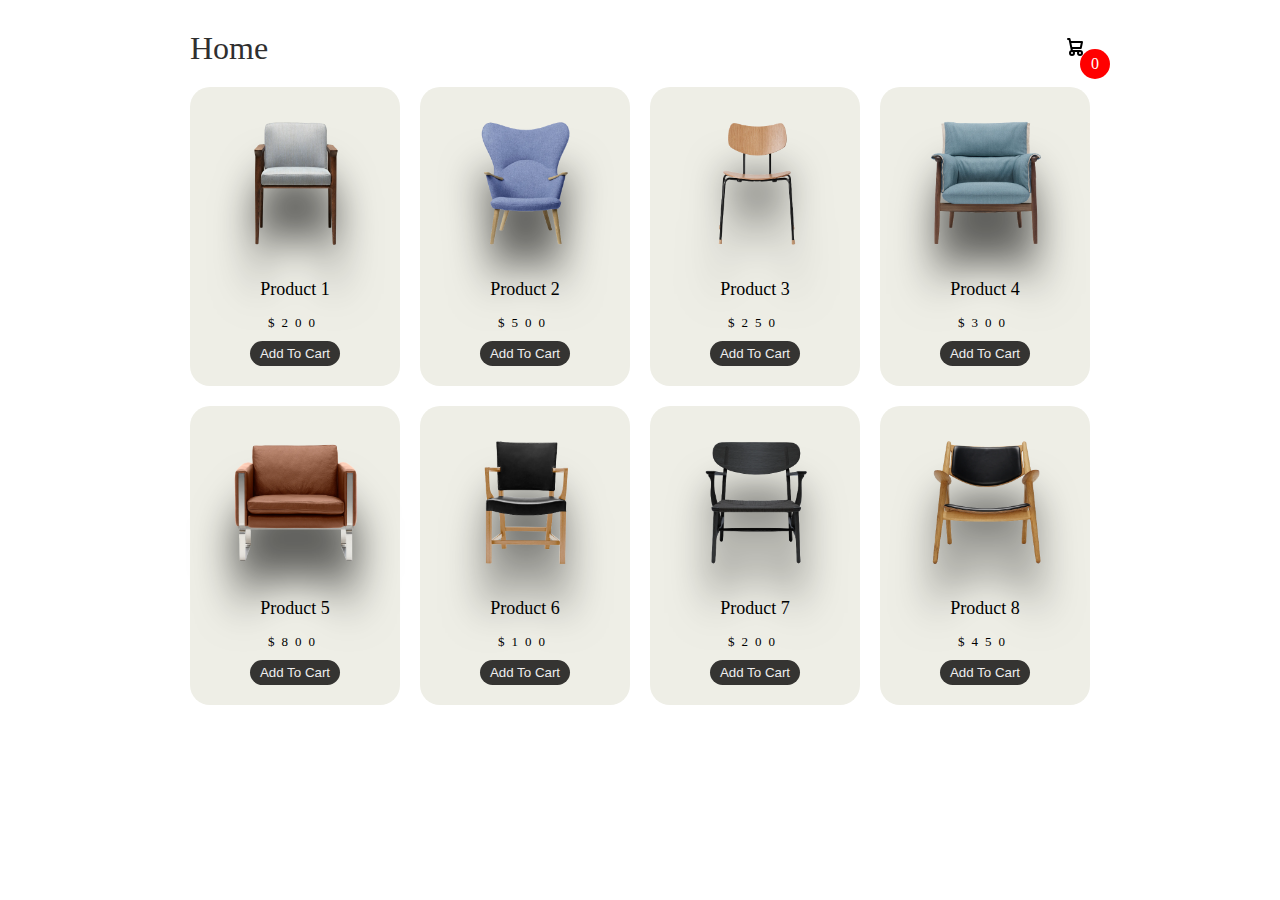
<file: index.html>
<!DOCTYPE html>
<html lang="en">
<head>
    <meta charset="UTF-8">
    <meta name="viewport" content="width=device-width, initial-scale=1.0">
    <title>Document</title>
    <link rel="stylesheet" href="style.css">
</head>
<body>
    <div id="app"></div>
    <div id="temporaryContent">
        <div class="listProduct">
            content file index
        </div>
    </div>
    <script src="index.js" type="module"></script>
</body>
</html>
</file>
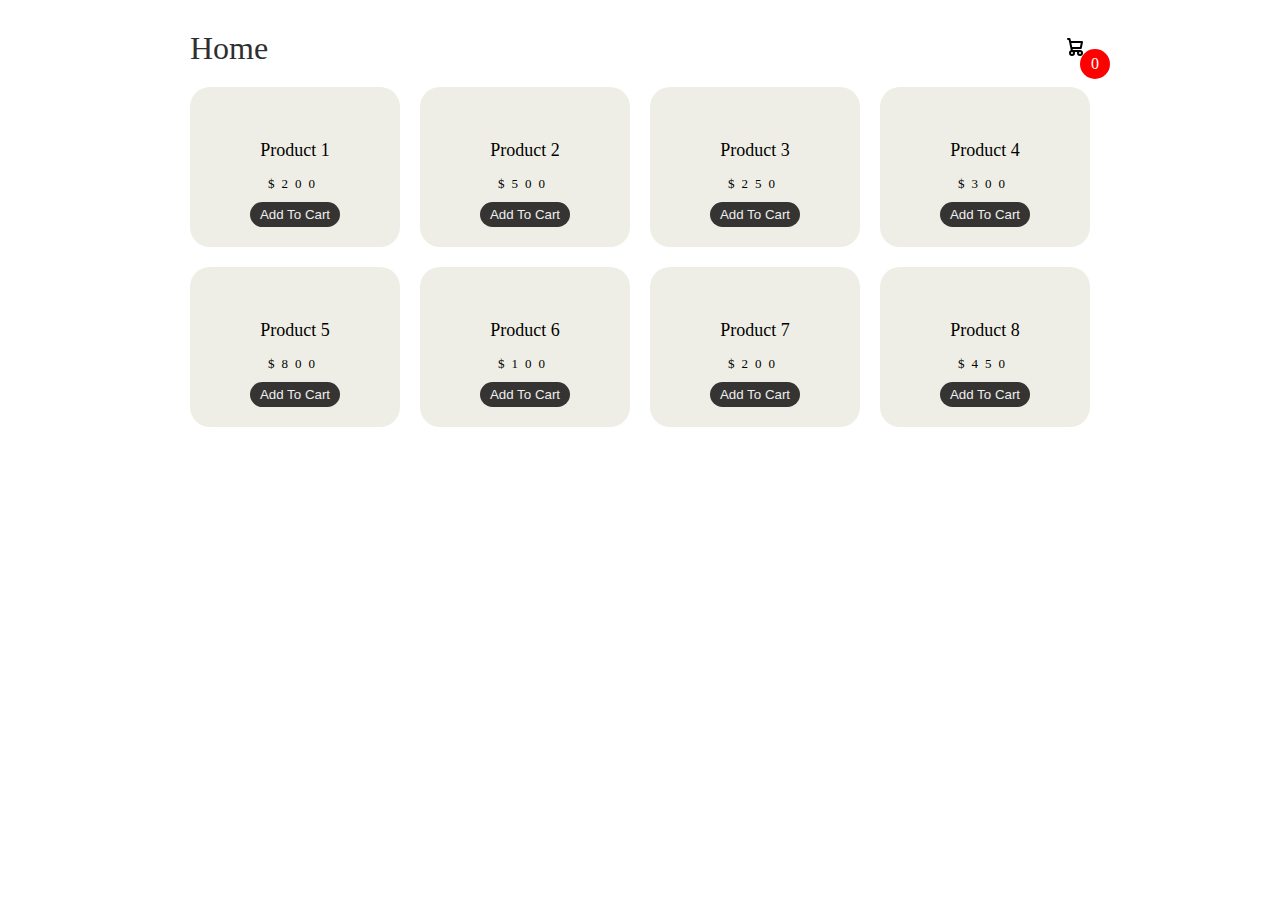
<file: detail.html>
<!DOCTYPE html>
<html lang="en">
<head>
    <meta charset="UTF-8">
    <meta name="viewport" content="width=device-width, initial-scale=1.0">
    <title>Document</title>
    <link rel="stylesheet" href="style.css">
</head>
<body>
    <div id="app"></div>
    <div id="temporaryContent">
        <div class="title">
            PRODUCT DETAIL
        </div>
        <div class="detail">
            <div class="image">
                <img src="images/1.png" alt="img">
            </div>
            <div class="content">
                <div class="name">NAME</div>
                <div class="price">$000</div>
                <div class="buttons">
                    <button>Check Out</button>
                    <button class="addCart">
                        Add to Cart
                        <svg class="w-6 h-6 text-gray-800 dark:text-white" aria-hidden="true" xmlns="http://www.w3.org/2000/svg" width="24" height="24" fill="none" viewBox="0 0 24 24">
                            <path stroke="currentColor" stroke-linecap="round" stroke-linejoin="round" stroke-width="2" d="M5 4h1.5L9 16m0 0h8m-8 0a2 2 0 1 0 0 4 2 2 0 0 0 0-4Zm8 0a2 2 0 1 0 0 4 2 2 0 0 0 0-4Zm-8.5-3h9.25L19 7H7.312"/>
                        </svg>
                    </button>
                </div>
                <div class="description">
                    dsnskj
                </div>
            </div>
        </div>
        <div class="title">Similar Product</div>
        <div class="listProduct"></div>
    </div>

    <script type="module" src="detail.js"></script>
</body>
</html>
</file>
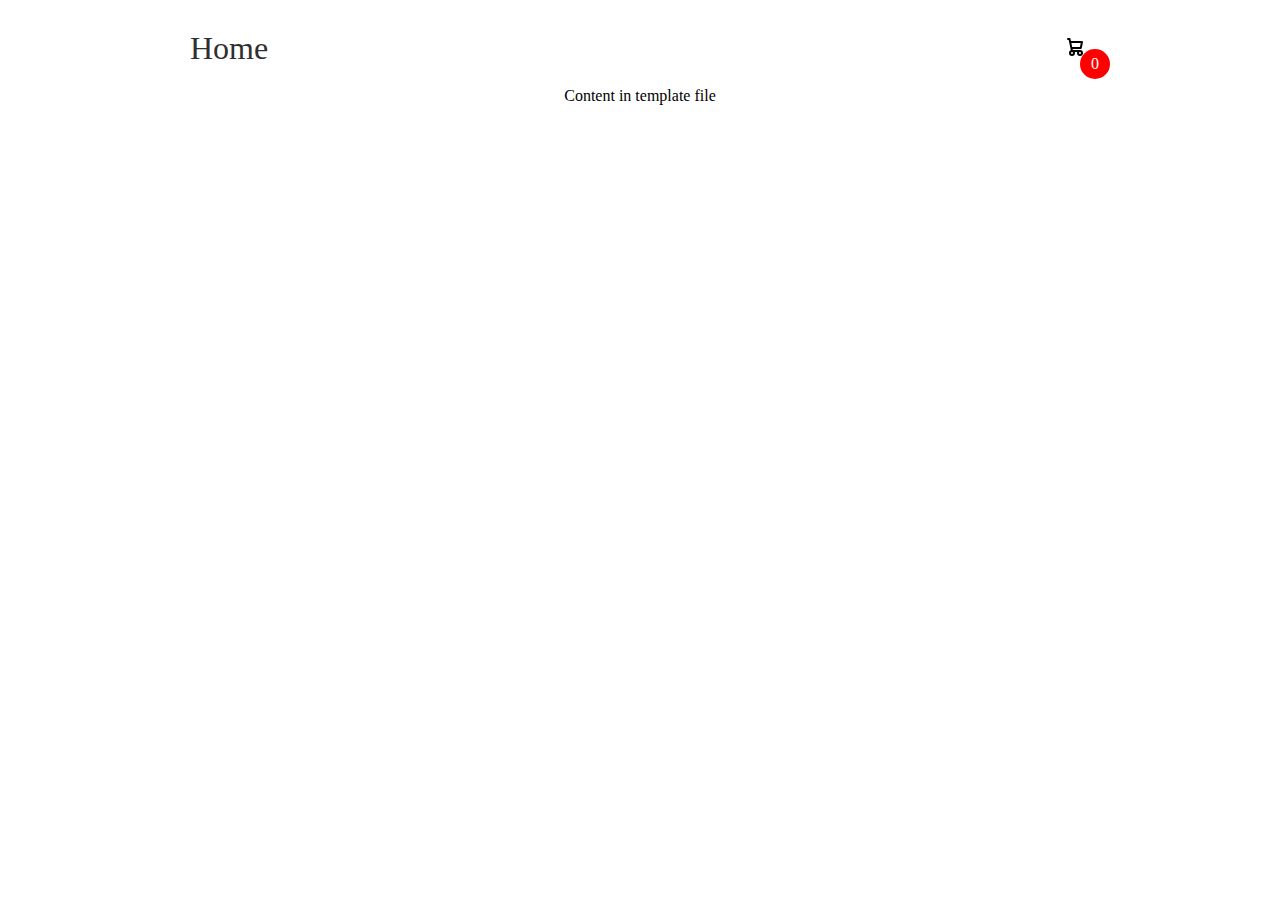
<file: template.html>
<!DOCTYPE html>
<html lang="en">
<head>
    <meta charset="UTF-8">
    <meta name="viewport" content="width=device-width, initial-scale=1.0">
    <title>Document</title>
    <link rel="stylesheet" href="style.css">
</head>
<body>
    <div class="container">
        <header>
            <div class="title">
                <a href="/">Home</a>
            </div>
            <div class="icon-cart">
                <svg class="w-6 h-6 text-gray-800 dark:text-white" aria-hidden="true" xmlns="http://www.w3.org/2000/svg" width="24" height="24" fill="none" viewBox="0 0 24 24">
                    <path stroke="currentColor" stroke-linecap="round" stroke-linejoin="round" stroke-width="2" d="M5 4h1.5L9 16m0 0h8m-8 0a2 2 0 1 0 0 4 2 2 0 0 0 0-4Zm8 0a2 2 0 1 0 0 4 2 2 0 0 0 0-4Zm-8.5-3h9.25L19 7H7.312"/>
                  </svg>
                  <span>0</span>                  
            </div>
        </header>
        <div id="contentTab">
            Content in template file
        </div>
    </div>
    <div class="cartTab">
        <h1>Shopping cart</h1>
        <div class="listCart">
            show item here
        </div>
        <div class="total">
            <h1>Total Cost = <span class="cost">$0</span></h1>
        </div>
        <div class="btn">
            <button class="close">Close</button>
            <button class="checkOut">Check Out</button>
        </div>
    </div>
    
    <script src="cart.js"></script>
</body>
</html>
</file>
<file: style.css>
body{
    margin: 0;
    font-family: Poppins;
}

svg{
    width:30px;
    cursor: pointer;
}

a{
    text-decoration: none;
    color: #2f2f2f;
}

button{
    cursor: pointer;
}

.container{
    width: 900px;
    max-width: 90vw;
    margin: auto;
    text-align: center;
    padding-top: 10px;
    transition: 0.5s;
}

header{
    display: flex;
    justify-content: space-between;
    align-items: center;
    padding: 20px 0;
}

.icon-cart{
    position: relative;
}

.icon-cart span{
    background-color: red;
    position: absolute;
    top: 50%;
    right: -20px;
    width: 30px;
    height: 30px;
    color: white;
    border-radius: 50%;
    display: flex;
    justify-content: center;
    align-items: center;
}

.title{
    font-size: xx-large;
}

.cartTab{
    background-color: #353432;
    color: #eee;
    width: 400px;
    max-width: 100%;
    position: fixed;
    top: 0;
    bottom: 0;
    right: 0;
    display: grid;
    grid-template-rows: 70px 1fr 70px;
}

.cartTab h1{
    padding: 20px;
    margin: 0;
    font-weight: 300;
}

.cartTab .btn{
    display: grid;
    height: 50px;
    grid-template-columns: repeat(2 ,1fr);
} 

.cartTab .btn button{
    background-color: #e8bc0e;
    border: none;
    font-family: Poppins;
    font-weight: 500;
}

.cartTab .btn button.close{
    background-color: #eee;
}

.cartTab .listCart{
    overflow: auto;
}

.cartTab .listCart::-webkit-scrollbar{
    width: 0;
}

.cartTab{
    right: -400px;
    transition: 0.5s;
}

body.activeTabCart .cartTab{
    right: 0;
}

body.activeTabCart .container{
    transform: translateX(-250px);
}


.listProduct .item img{
    width: 90%;
    filter: drop-shadow(0 50px 20px #0009);
}

.listProduct{
    display: grid;
    grid-template-columns: repeat(4,1fr);
    gap: 20px;
}

.listProduct .item{
    background-color: #eeeee6;
    padding: 20px;
    border-radius: 20px;
}

.listProduct .item h2{
    font-weight: 500;
    font-size: large;
}

.listProduct .item .price{
    letter-spacing: 7px;
    font-size: small;
} 

.listProduct .item button{
    background-color : #353432;
    color: #eee;
    border: none;
    padding: 5px 10px;
    margin-top: 10px;
    border-radius: 20px;
}


.listCart .item img{
    width: 100%;
}

.listCart .item{
    display: grid;
    grid-template-columns: 70px 150px 50px 1fr;
    gap: 10px;
    align-items: center;
    text-align: center;
}

.listCart .item .quantity{
    display: flex;
}

.listCart .item .quantity span{
    width: 25px;
    height: 25px;
    background-color: #eee;
    color: #000;
    border-radius: 50%;
    cursor: pointer;
}

.listCart .item .quantity span:nth-child(2){
    background-color: transparent;
    color: #fff;
}

.listCart .item:nth-child(even){
    background-color: #eee1;
}

.detail{
    display: grid;
    grid-template-columns: repeat(2 , 1fr);
    gap: 50px;
    text-align: left;
}

.detail .image img{
    width: 100%;
}

.detail .image{
    position: relative;
}

.detail .image::before{
    position: absolute;
    width: 300px;
    height: 300px;
    content: '';
    background-color: #94817733;
    z-index: -1;
    border-radius: 190px 100px 170px 180px;
    left: calc(50% - 150px);
    top: 50px;
}

.detail .name{
    font-size: xxx-large;
    padding: 40px 0 0 0;
    margin: 0 0 10px 0;
}

.detail .price{
    font-weight: bold;
    font-size: x-large;
    letter-spacing: 7px;
    margin-bottom: 20px;
}

.detail .buttons button{
    background-color: #eee;
    border: none;
    padding: 15px 20px;
    border-radius: 20px;
    font-family: Poppins;
    font-size: large;
}

.detail svg{
    width: 15px;
}

.detail .buttons button:nth-child(2){
    background-color: #2f2f2f;
    color: #eee;
    display: inline-flex;
    gap: 20px;
    box-shadow: 0 10px 20px #2f2f2f77;
}

.detail .buttons svg{
    transform: translateY(5px);
}

.detail .description{
    font-weight: 300;
    margin-top: 20px;
    padding-top: 10px;
}

.total{
    position: relative;
    font-weight: 300;
    letter-spacing: 3px;
}


@media screen and (max-width : 992px){
    .listProduct{
        grid-template-columns: repeat(3 ,1fr);
    } 
}

@media screen and (max-width : 767px){
    .listProduct{
        grid-template-columns: repeat(2 ,1fr);
    }

    .detail{
        grid-template-columns: 1fr;
        text-align: center;
    }

    .detail .image img{
        width: unset;
        height: 40vh;
    }

    .detail .name{
        font-size: x-large;
        margin: 0;
    }

    .detail .buttons button{
        font-size: small;
    }

}
</file>
